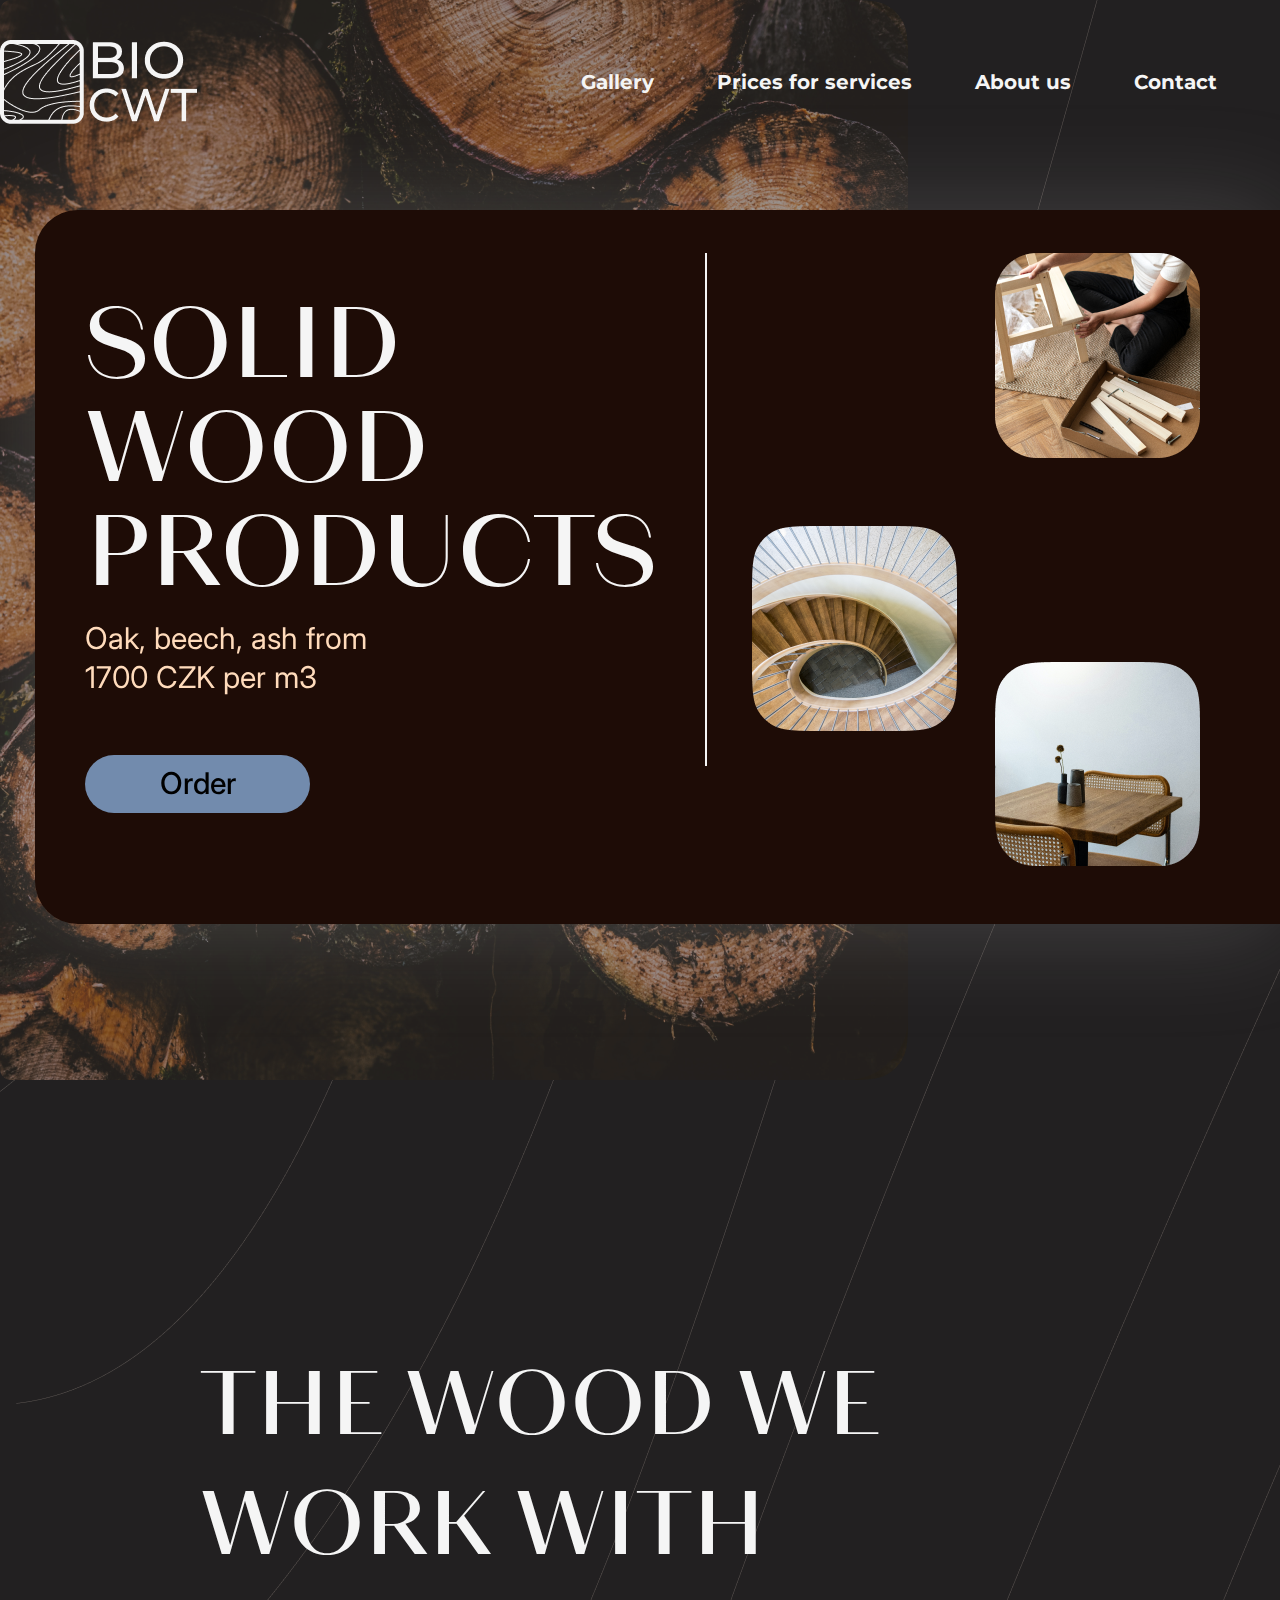
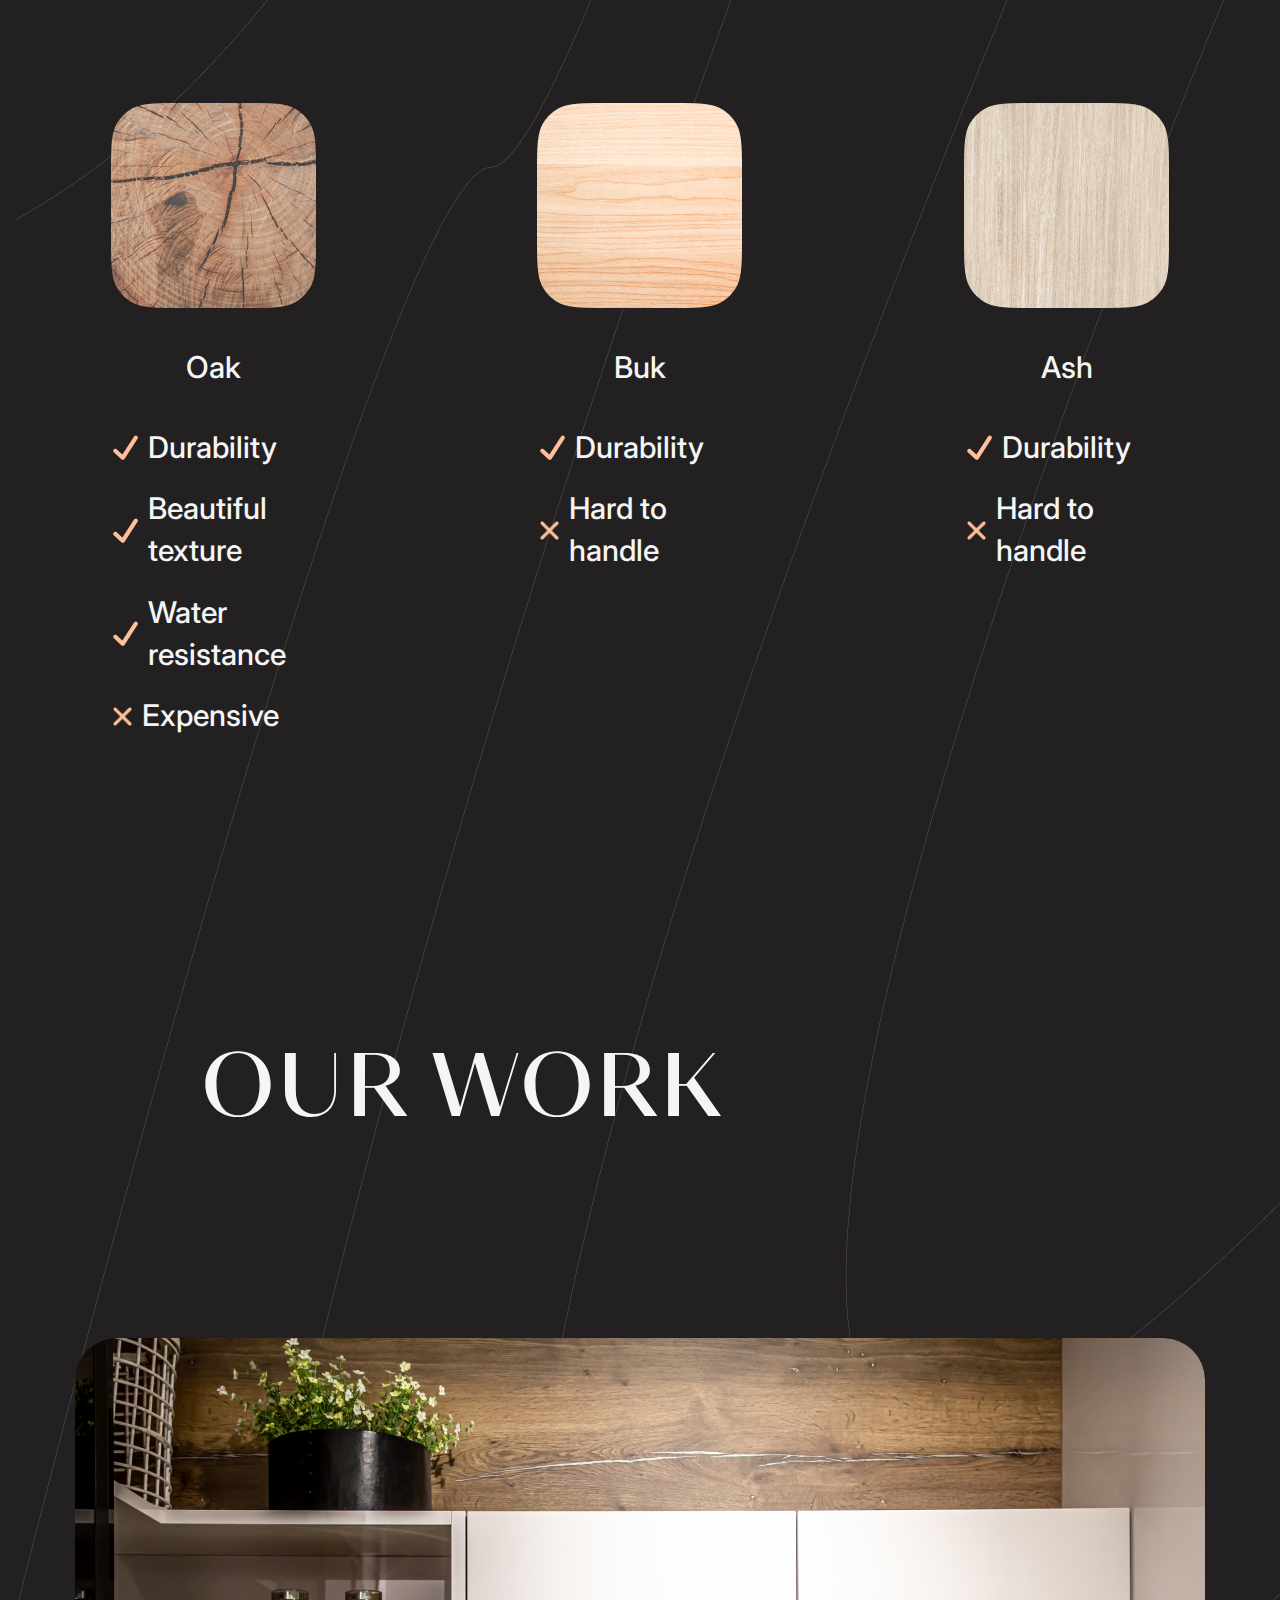
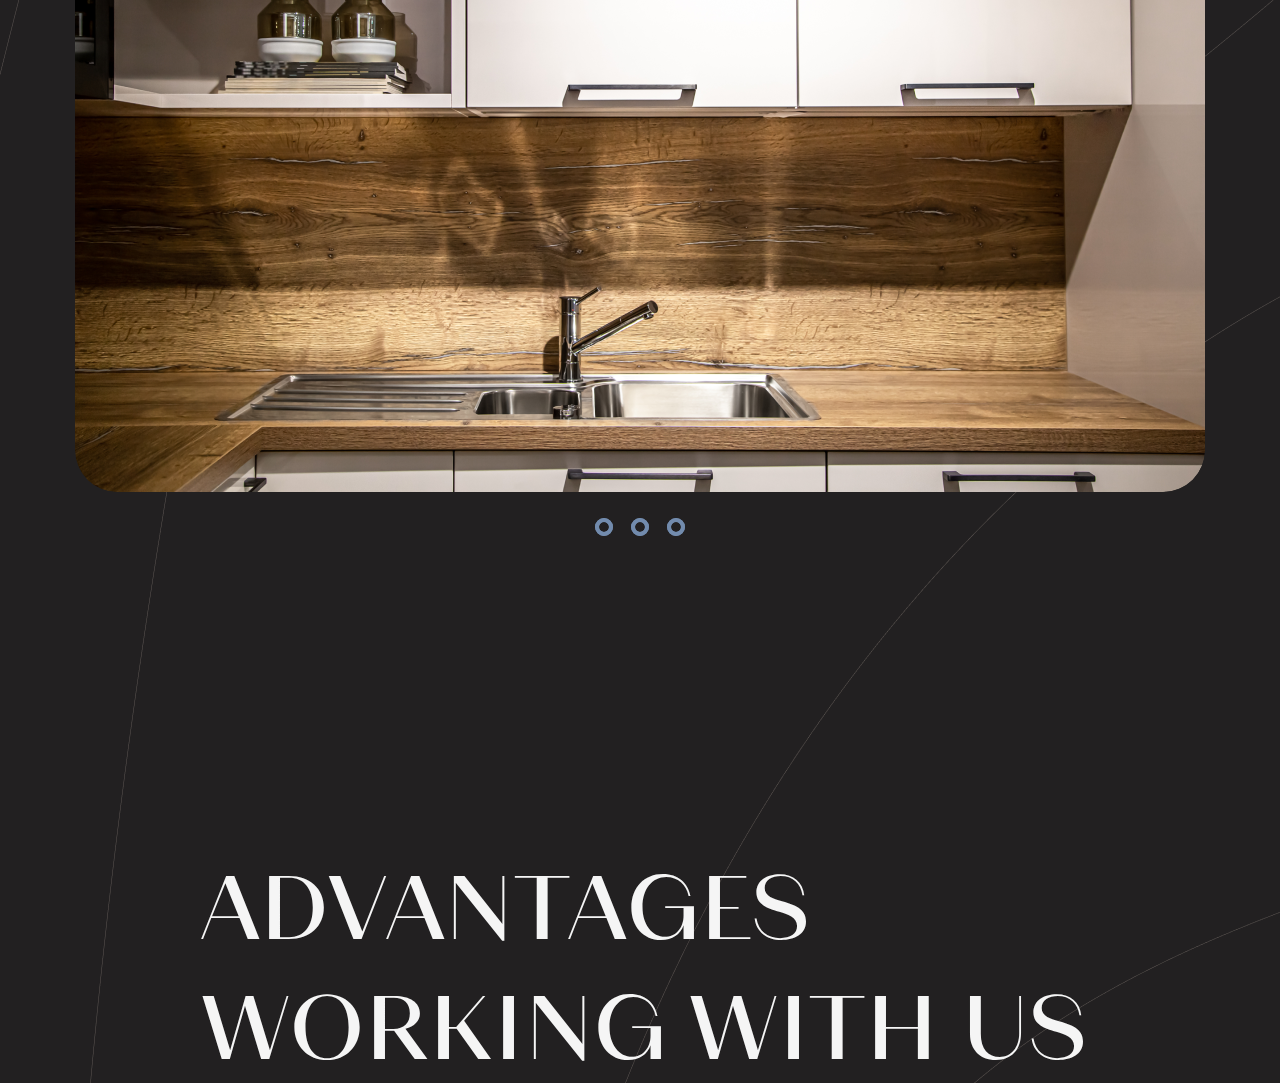
<file: index1.html>
<!DOCTYPE html>
<html lang="en">

<head>
    <meta charset="UTF-8">
    <meta http-equiv="X-UA-Compatible" content="IE=edge">
    <meta name="viewport" content="width=device-width, initial-scale=1.0">
    <title>Wood product services</title>
    <link rel="stylesheet" href="style.css">

    <link rel="preconnect" href="https://fonts.googleapis.com">
    <link rel="preconnect" href="https://fonts.gstatic.com" crossorigin>
    <link href="https://fonts.googleapis.com/css2?family=Inter&display=swap" rel="stylesheet">

    <link rel="preconnect" href="https://fonts.googleapis.com">
    <link rel="preconnect" href="https://fonts.gstatic.com" crossorigin>
    <link href="https://fonts.googleapis.com/css2?family=Montserrat&display=swap" rel="stylesheet">

</head>

<body>
    <div class="background">
        <header>
            <div class="container">
                <div class="header-items">
                    <img src="./images/logo.png" alt="logo">
                    <nav>
                        <ul>
                            <li>
                                <a href="">Gallery</a>
                            </li>
                            <li>
                                <a href="">Prices for services</a>
                            </li>
                            <li>
                                <a href="">About us</a>
                            </li>
                            <li>
                                <a href="">Contact</a>
                            </li>
                        </ul>
                    </nav>
                </div>
            </div>
        </header>
        <section class="solid-wood-products-section">
            <div class="solid-wood-products">
                <div class="solid-wood-products-info">
                    <h1>Solid wood products</h1>
                    <p class="solid-wood-products-text">
                        Oak, beech, ash from 1700 CZK per m3
                    </p>
                    <button class="solid-wood-products-btn">
                        Order
                    </button>
                </div>
                <div class="solid-wood-products-separator"></div>
                <div class="solid-wood-products-images">
                    <img class="solid-wood-products-image1" src="./images/swdImage1.png" alt="swdImage1">
                    <img class="solid-wood-products-image2" src="./images/swdImage2.png" alt="swdImage2">
                    <img class="solid-wood-products-image3" src="./images/swdImage3.png" alt="swdImage3">
                </div>
            </div>
        </section>
        <section class="the-wood-we-work-with">
            <div class="container">
                <h2 class="the-wood-we-work-with-title">THE WOOD WE WORK WITH</h2>
                <div class="the-wood-we-work-with-options">
                    <div class="type-of-wood">
                        <img class="type-of-wood-img" src="./images/oak.png" alt="oak">
                        <p class="wood">Oak</p>
                        <div class="advantages-of-wood">
                            <div class="advantages-of-wood-item">
                                <img src="./images/tick.svg" alt="tick">
                                <p>Durability</p>
                            </div>
                            <div class="advantages-of-wood-item">
                                <img src="./images/tick.svg" alt="tick">
                                <p>Beautiful texture</p>
                            </div>
                            <div class="advantages-of-wood-item">
                                <img src="./images/tick.svg" alt="tick">
                                <p>Water resistance</p>
                            </div>
                            <div class="advantages-of-wood-item">
                                <img class="cross" src="./images/cross.png" alt="cross">
                                <p>Expensive</p>
                            </div>
                        </div>
                    </div>
                    <div class="type-of-wood">
                        <img class="type-of-wood-img" src="./images/buk.png" alt="buk">
                        <p class="wood">Buk</p>
                        <div class="advantages-of-wood">
                            <div class="advantages-of-wood-item">
                                <img src="./images/tick.svg" alt="tick">
                                <p>Durability</p>
                            </div>
                            <div class="advantages-of-wood-item">
                                <img class="cross" src="./images/cross.png" alt="cross">
                                <p>Hard to handle</p>
                            </div>
                        </div>
                    </div>
                    <div class="type-of-wood">
                        <img class="type-of-wood-img" src="./images/ash.png" alt="ash">
                        <p class="wood">Ash</p>
                        <div class="advantages-of-wood">
                            <div class="advantages-of-wood-item">
                                <img src="./images/tick.svg" alt="tick">
                                <p>Durability</p>
                            </div>
                            <div class="advantages-of-wood-item">
                                <img class="cross" src="./images/cross.png" alt="cross">
                                <p>Hard to handle</p>
                            </div>
                        </div>
                    </div>
                </div>
            </div>
        </section>
        <section>
            <div class="container">
                <h2 class="our-work">Our work</h2>
                <div class="our-work-section">
                    <div class="slider">
                        <div class="slides">
                            <input type="radio" name="radio-btn" id="radio1">
                            <input type="radio" name="radio-btn" id="radio2">
                            <input type="radio" name="radio-btn" id="radio3">
                            <div class="slide first">
                                <img src="./images/kitchen1.png" alt="">
                            </div>
                            <div class="slide">
                                <img src="./images/kitchen2.jpg" alt="">
                            </div>
                            <div class="slide">
                                <img class="kitchen3" src="./images/kitchen3.jpg" alt="">
                            </div>
                            <div class="navigation-auto">
                                <div class="auto-btn1"></div>
                                <div class="auto-btn2"></div>
                                <div class="auto-btn3"></div>
                            </div>
                        </div>
                        <div class="navigation-manual">
                            <label for="radio1" class="manual-btn"></label>
                            <label for="radio2" class="manual-btn"></label>
                            <label for="radio3" class="manual-btn"></label>
                        </div>
                    </div>
                    
                </div>
            </div>
        </section>
        <section>
            <div class="container">
                <div class="advantages-of-work">
                    <h2 class="advantages-of-work-title">Advantages working with us</h2>
                </div>
            </div>
        </section>
    </div>

<script src="main.js"></script>
</body>

</html>
</file>
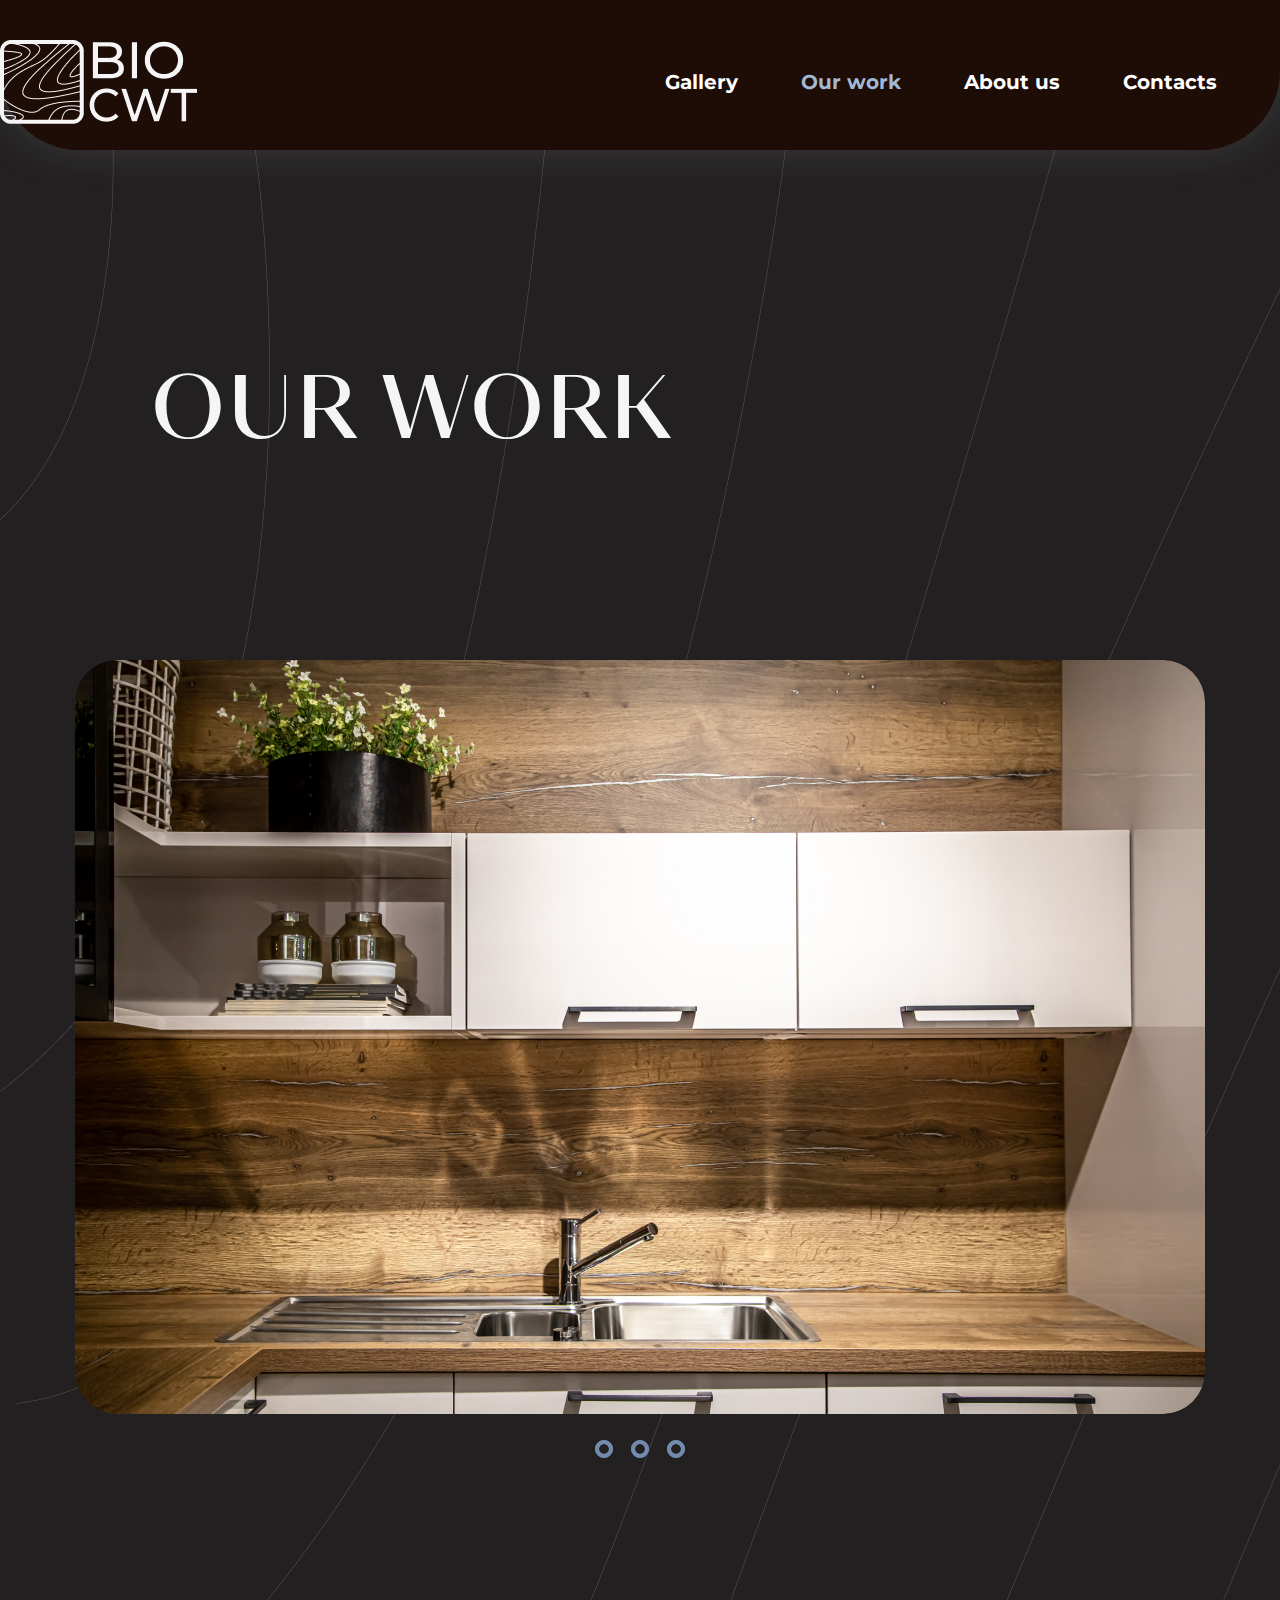
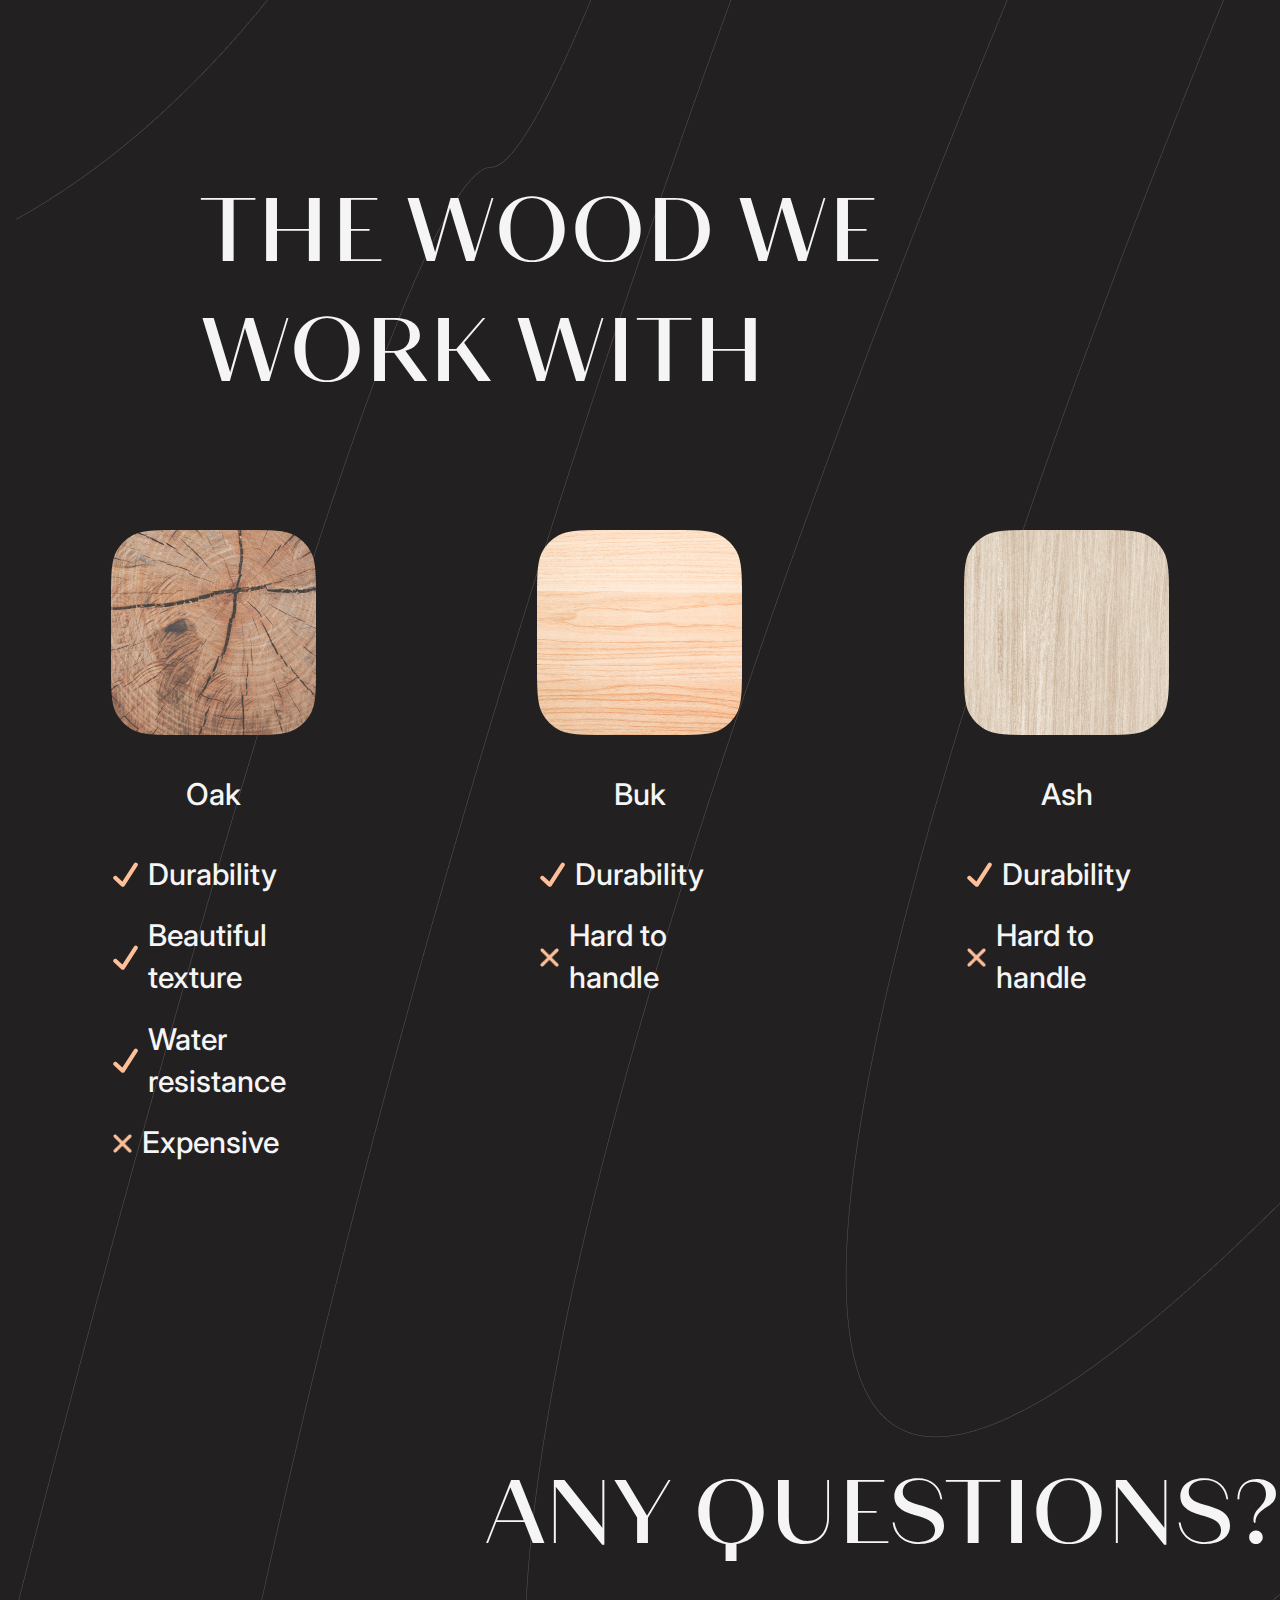
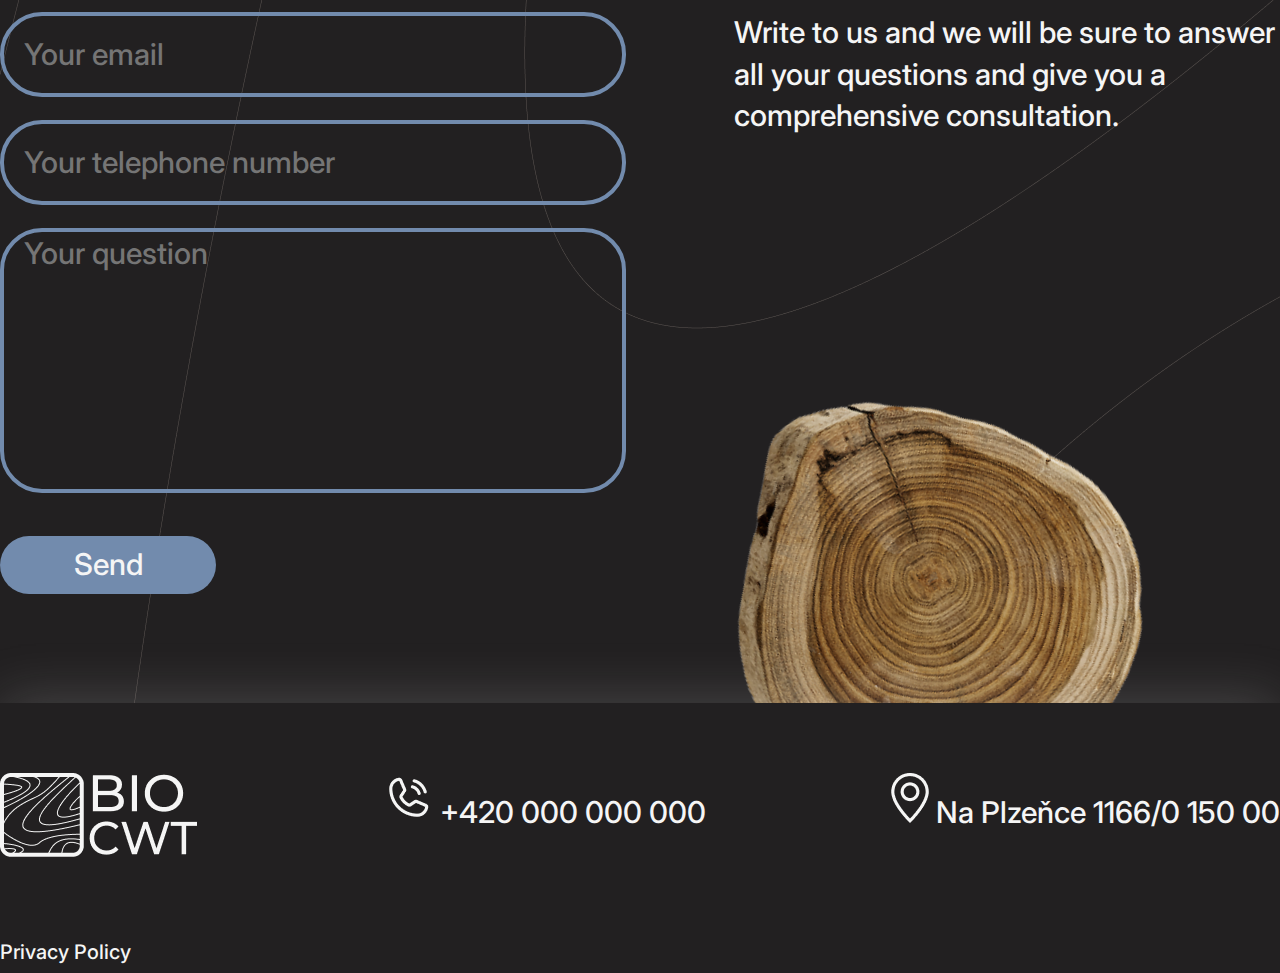
<file: index2.html>
<!DOCTYPE html>
<html lang="en">

<head>
    <meta charset="UTF-8">
    <meta http-equiv="X-UA-Compatible" content="IE=edge">
    <meta name="viewport" content="width=device-width, initial-scale=1.0">
    <title>Wood product services</title>

    <link rel="icon" sizes="32x32" href="./favicon.png">

    <link rel="stylesheet" href="style.css">

    <link rel="preconnect" href="https://fonts.googleapis.com">
    <link rel="preconnect" href="https://fonts.gstatic.com" crossorigin>
    <link href="https://fonts.googleapis.com/css2?family=Inter&display=swap" rel="stylesheet">

    <link rel="preconnect" href="https://fonts.googleapis.com">
    <link rel="preconnect" href="https://fonts.gstatic.com" crossorigin>
    <link href="https://fonts.googleapis.com/css2?family=Montserrat&display=swap" rel="stylesheet">

    <link rel="stylesheet" href="https://cdnjs.cloudflare.com/ajax/libs/font-awesome/6.3.0/css/all.min.css">
</head>

<body>
    
    <div class="scrollTop hideScroll showScroll ">
        <i class="fa-solid fa-arrow-up-long"></i>
    </div>
    
    <header>
        <div class="header-info">
            <div class="container">
                <div class="header-items">
                    <img src="./images/logo.png" alt="logo">
                    <nav>
                        <ul>
                            <li>
                                <a href="index.html" id="index">Gallery</a>
                            </li>
                            <li>
                                <a href="index2.html" id="index2">Our work</a>
                            </li>
                            <li>
                                <a href="index3.html" id="index3">About us</a>
                            </li>
                            <li>
                                <a href="index4.html" id="index4">Contacts</a>
                            </li>
                        </ul>
                    </nav>
                </div>
            </div>
        </div>
    </header>
    <main>
        <section>
            <div class="container">
                <h2 class="our-work our-work-second-page">Our work</h2>
                <div class="our-work-section">
                    <div class="slider">
                        <div class="slides">
                            <input type="radio" name="radio-btn" id="radio1">
                            <input type="radio" name="radio-btn" id="radio2">
                            <input type="radio" name="radio-btn" id="radio3">
                            <div class="slide first">
                                <img src="./images/kitchen1.png" alt="">
                            </div>
                            <div class="slide">
                                <img src="./images/kitchen2.jpg" alt="">
                            </div>
                            <div class="slide">
                                <img class="kitchen3" src="./images/kitchen3.jpg" alt="">
                            </div>
                            <div class="navigation-auto">
                                <div class="auto-btn1"></div>
                                <div class="auto-btn2"></div>
                                <div class="auto-btn3"></div>
                            </div>
                        </div>
                        <div class="navigation-manual">
                            <label for="radio1" class="manual-btn"></label>
                            <label for="radio2" class="manual-btn"></label>
                            <label for="radio3" class="manual-btn"></label>
                        </div>
                    </div>
                </div>
            </div>
        </section>
        <section class="the-wood-we-work-with">
            <div class="container">
                <h2 class="the-wood-we-work-with-title">THE WOOD WE WORK WITH</h2>
                <div class="the-wood-we-work-with-options">
                    <div class="type-of-wood">
                        <img class="type-of-wood-img" src="./images/oak.png" alt="oak">
                        <p class="wood">Oak</p>
                        <div class="advantages-of-wood">
                            <div class="advantages-of-wood-item">
                                <img src="./images/tick.svg" alt="tick">
                                <p>Durability</p>
                            </div>
                            <div class="advantages-of-wood-item">
                                <img src="./images/tick.svg" alt="tick">
                                <p>Beautiful texture</p>
                            </div>
                            <div class="advantages-of-wood-item">
                                <img src="./images/tick.svg" alt="tick">
                                <p>Water resistance</p>
                            </div>
                            <div class="advantages-of-wood-item">
                                <img class="cross" src="./images/cross.png" alt="cross">
                                <p>Expensive</p>
                            </div>
                        </div>
                    </div>
                    <div class="type-of-wood">
                        <img class="type-of-wood-img" src="./images/buk.png" alt="buk">
                        <p class="wood">Buk</p>
                        <div class="advantages-of-wood">
                            <div class="advantages-of-wood-item">
                                <img src="./images/tick.svg" alt="tick">
                                <p>Durability</p>
                            </div>
                            <div class="advantages-of-wood-item">
                                <img class="cross" src="./images/cross.png" alt="cross">
                                <p>Hard to handle</p>
                            </div>
                        </div>
                    </div>
                    <div class="type-of-wood">
                        <img class="type-of-wood-img" src="./images/ash.png" alt="ash">
                        <p class="wood">Ash</p>
                        <div class="advantages-of-wood">
                            <div class="advantages-of-wood-item">
                                <img src="./images/tick.svg" alt="tick">
                                <p>Durability</p>
                            </div>
                            <div class="advantages-of-wood-item">
                                <img class="cross" src="./images/cross.png" alt="cross">
                                <p>Hard to handle</p>
                            </div>
                        </div>
                    </div>
                </div>
            </div>
        </section>
        <section>
            <div class="container">
                <div class="any-questions-title">
                    <h2>Any questions?</h2>
                </div>
                <div class="any-questions-info">
                    <form action="#">
                        <input type="email" placeholder="Your email">
                        <input type="tel" placeholder="Your telephone number">
                        <textarea cols="30" rows="7" placeholder="Your question"></textarea>
                        <button class="send">Send</button>
                    </form>
                    <div class="any-questions-text">
                        <p>Write to us and we will be sure to answer all your questions and give you a comprehensive
                            consultation.</p>
                    </div>
                </div>
            </div>
        </section>
    </main>
    <footer>
        <div class="container">
            <div class="footer-info">
                <img class="footer-info-img" src="./images/wood.png" alt="">
                <div class="footer-text">
                    <div class="footer-logo">
                        <img src="./images/logo.png" alt="logo">
                        <p>Privacy Policy</p>
                    </div>
                    <div class="footer-phone">
                        <img src="./images/phone.png" alt="">
                        <a type='tel' href="tel:+420 000 000 000">+420 000 000 000</a>
                    </div>
                    <div class="footer-location">
                        <img src="./images/location.png" alt="">
                        <a href="https://goo.gl/maps/c2DoyarV2BG4wvSq8" target="_blank">Na Plzeňce 1166/0
                            150 00</a>
                    </div>
                </div>
            </div>
        </div>
    </footer>
    <script src="main.js"></script>
</body>

</html>
</file>
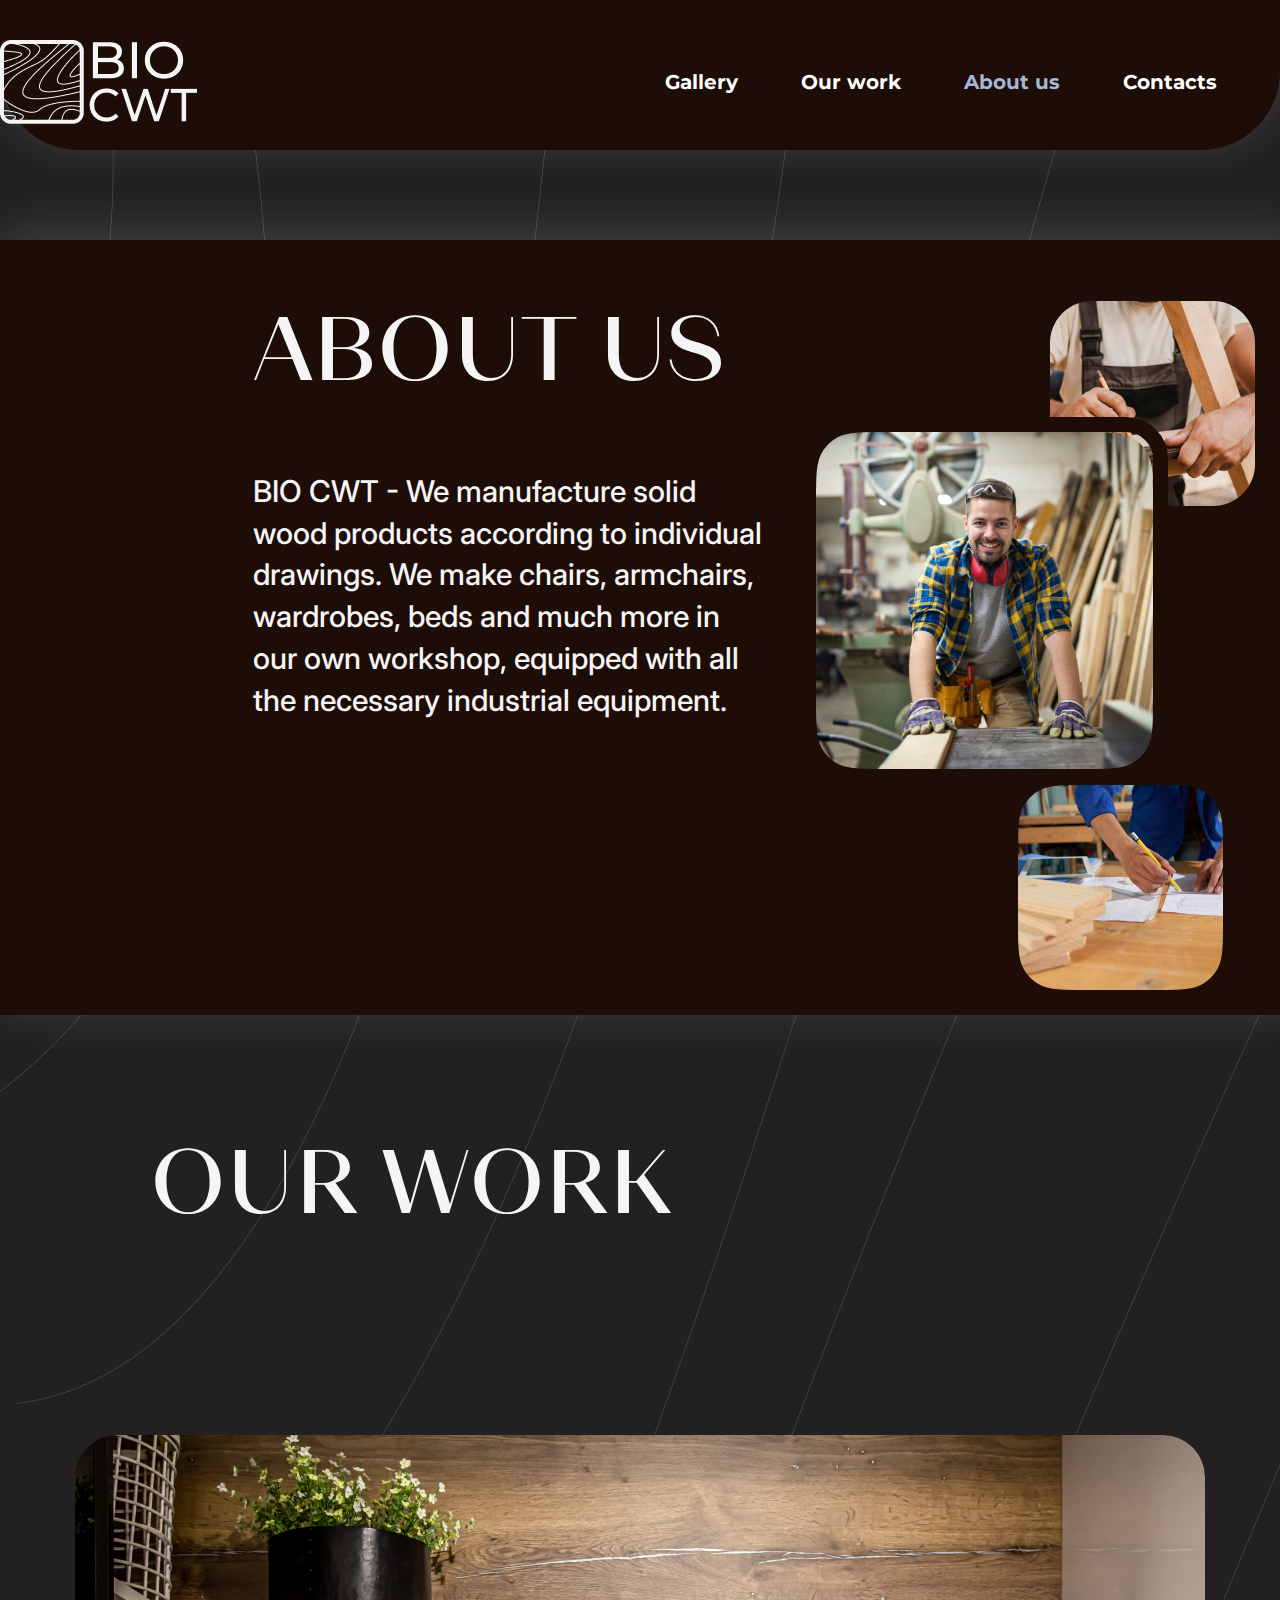
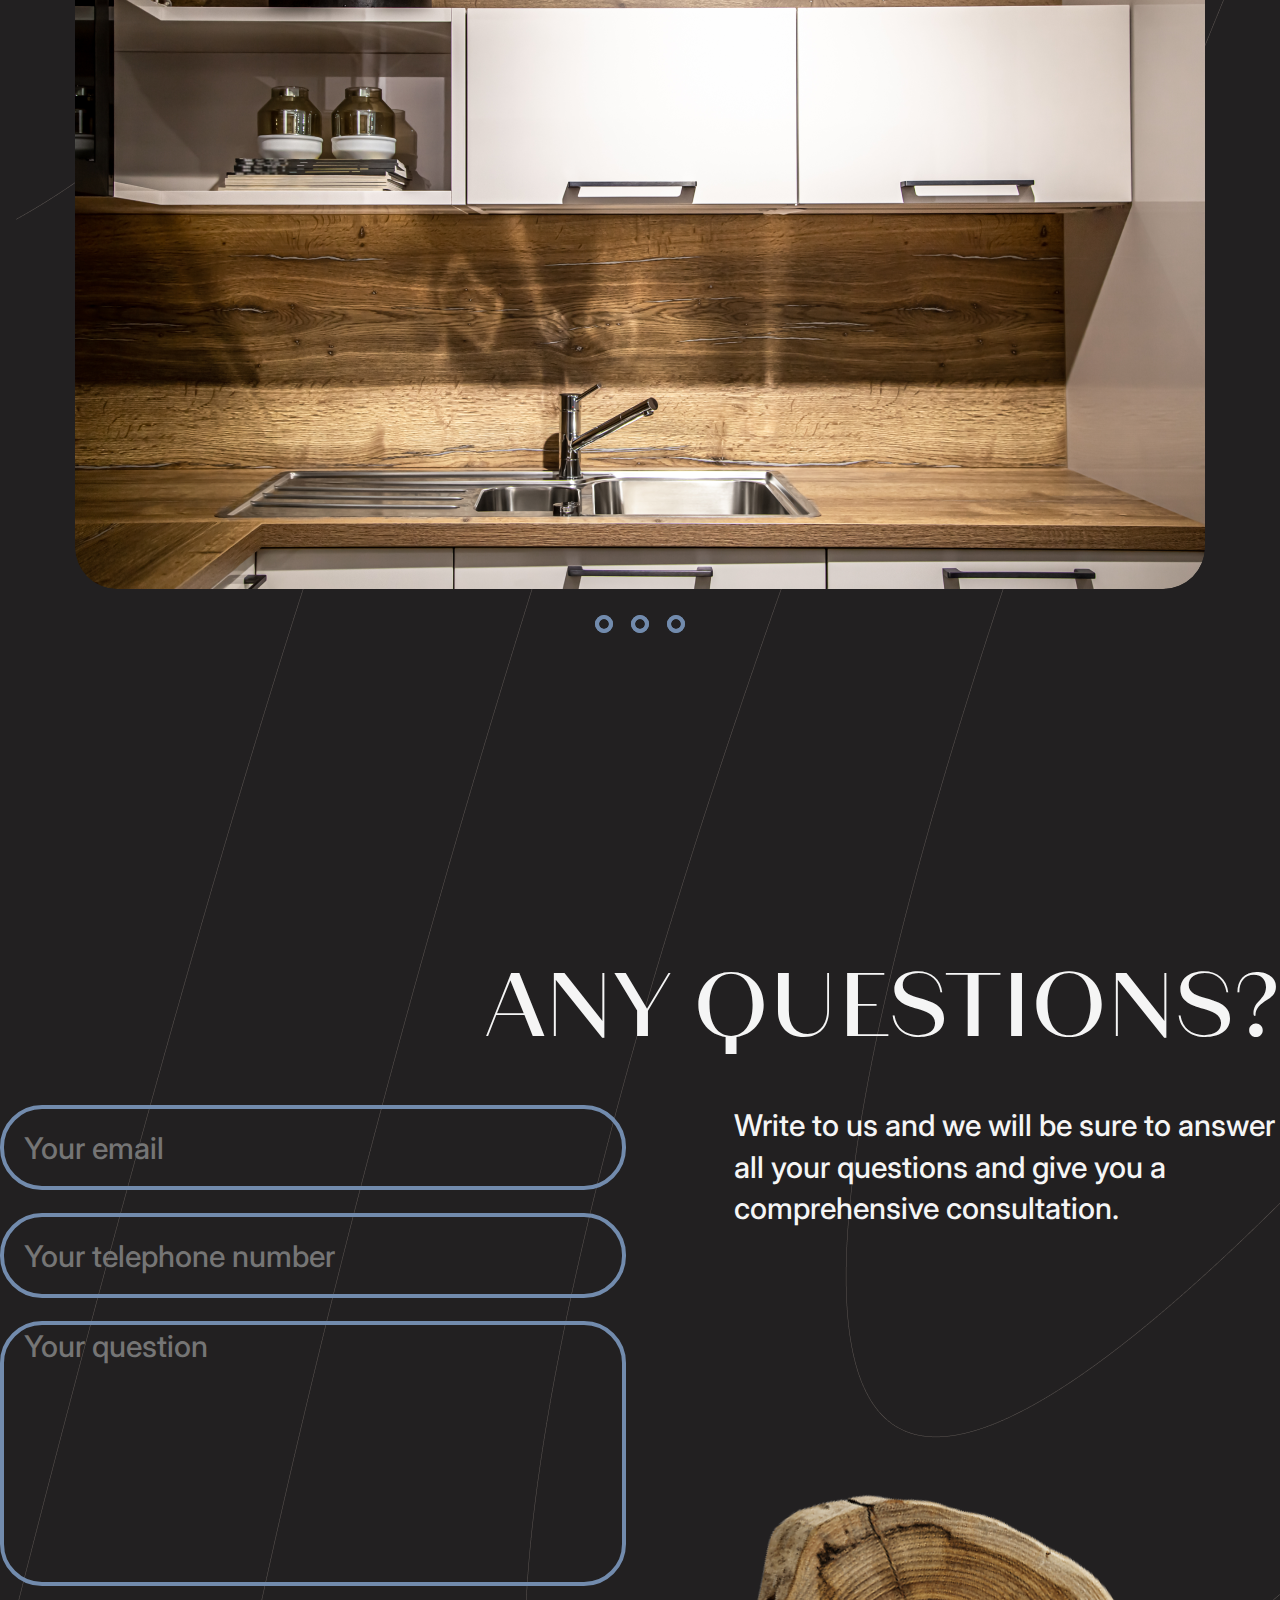
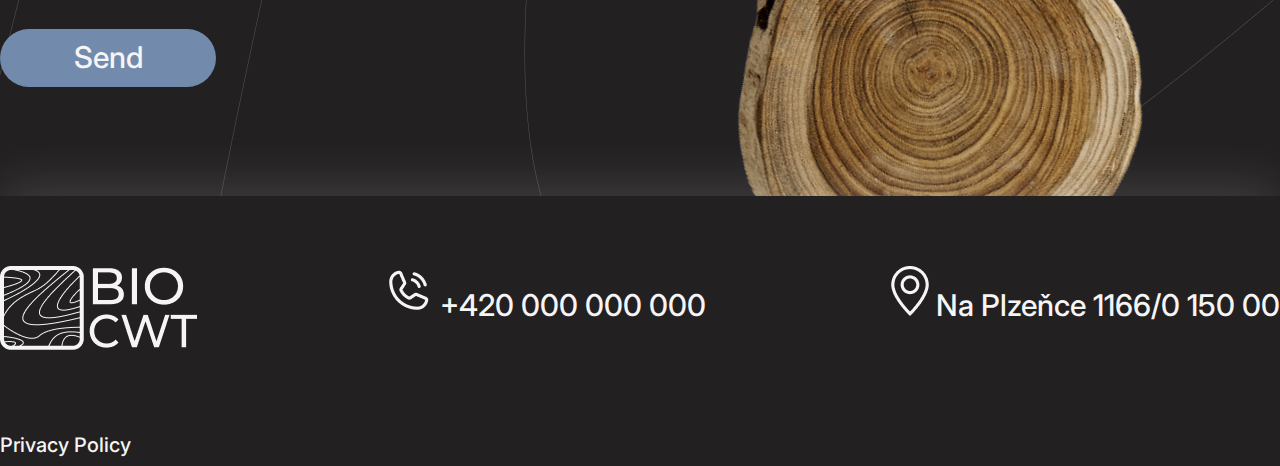
<file: index3.html>
<!DOCTYPE html>
<html lang="en">

<head>
    <meta charset="UTF-8">
    <meta http-equiv="X-UA-Compatible" content="IE=edge">
    <meta name="viewport" content="width=device-width, initial-scale=1.0">
    <title>Wood product services</title>

    <link rel="icon" sizes="32x32" href="./favicon.png">

    <link rel="stylesheet" href="style.css">

    <link rel="preconnect" href="https://fonts.googleapis.com">
    <link rel="preconnect" href="https://fonts.gstatic.com" crossorigin>
    <link href="https://fonts.googleapis.com/css2?family=Inter&display=swap" rel="stylesheet">

    <link rel="preconnect" href="https://fonts.googleapis.com">
    <link rel="preconnect" href="https://fonts.gstatic.com" crossorigin>
    <link href="https://fonts.googleapis.com/css2?family=Montserrat&display=swap" rel="stylesheet">

    <link rel="stylesheet" href="https://cdnjs.cloudflare.com/ajax/libs/font-awesome/6.3.0/css/all.min.css">
</head>

<body>
    
    <div class="scrollTop hideScroll showScroll ">
        <i class="fa-solid fa-arrow-up-long"></i>
    </div>

    <header>
        <div class="header-info">
            <div class="container">
                <div class="header-items">
                    <img src="./images/logo.png" alt="logo">
                    <nav>
                        <ul>
                            <li>
                                <a href="index.html" id="index">Gallery</a>
                            </li>
                            <li>
                                <a href="index2.html" id="index2">Our work</a>
                            </li>
                            <li>
                                <a href="index3.html" id="index3">About us</a>
                            </li>
                            <li>
                                <a href="index4.html" id="index4">Contacts</a>
                            </li>
                        </ul>
                    </nav>
                </div>
            </div>
        </div>
    </header>
    <main>
        <section>
            <div class="about-us">
                <div class="about-us-info">
                    <h2>About us</h2>
                    <p class="about-us-text">BIO CWT - We manufacture solid wood products according to individual
                        drawings. We make chairs, armchairs, wardrobes, beds and much more in our own workshop, equipped
                        with all the necessary industrial equipment.</p>
                    <img class="about-us-image1" src="./images/aboutUs1.png" alt="">
                    <img class="about-us-image2" src="./images/aboutUs2.png" alt="">
                    <img class="about-us-image3" src="./images/aboutUs3.png" alt="">
                </div>
            </div>
        </section>
        <section>
            <div class="container">
                <h2 class="our-work our-work-second-page">Our work</h2>
                <div class="our-work-section">
                    <div class="slider">
                        <div class="slides">
                            <input type="radio" name="radio-btn" id="radio1">
                            <input type="radio" name="radio-btn" id="radio2">
                            <input type="radio" name="radio-btn" id="radio3">
                            <div class="slide first">
                                <img src="./images/kitchen1.png" alt="">
                            </div>
                            <div class="slide">
                                <img src="./images/kitchen2.jpg" alt="">
                            </div>
                            <div class="slide">
                                <img class="kitchen3" src="./images/kitchen3.jpg" alt="">
                            </div>
                            <div class="navigation-auto">
                                <div class="auto-btn1"></div>
                                <div class="auto-btn2"></div>
                                <div class="auto-btn3"></div>
                            </div>
                        </div>
                        <div class="navigation-manual">
                            <label for="radio1" class="manual-btn"></label>
                            <label for="radio2" class="manual-btn"></label>
                            <label for="radio3" class="manual-btn"></label>
                        </div>
                    </div>
                </div>
            </div>
        </section>
        <section>
            <div class="container">
                <div class="any-questions-title">
                    <h2>Any questions?</h2>
                </div>
                <div class="any-questions-info">
                    <form action="#">
                        <input type="email" placeholder="Your email">
                        <input type="tel" placeholder="Your telephone number">
                        <textarea cols="30" rows="7" placeholder="Your question"></textarea>
                        <button class="send">Send</button>
                    </form>
                    <div class="any-questions-text">
                        <p>Write to us and we will be sure to answer all your questions and give you a comprehensive
                            consultation.</p>
                    </div>
                </div>
            </div>
        </section>
    </main>
    <footer>
        <div class="container">
            <div class="footer-info">
                <img class="footer-info-img" src="./images/wood.png" alt="">
                <div class="footer-text">
                    <div class="footer-logo">
                        <img src="./images/logo.png" alt="logo">
                        <p>Privacy Policy</p>
                    </div>
                    <div class="footer-phone">
                        <img src="./images/phone.png" alt="">
                        <a type='tel' href="tel:+420 000 000 000">+420 000 000 000</a>
                    </div>
                    <div class="footer-location">
                        <img src="./images/location.png" alt="">
                        <a href="https://goo.gl/maps/c2DoyarV2BG4wvSq8" target="_blank">Na Plzeňce 1166/0
                            150 00</a>
                    </div>
                </div>
            </div>
        </div>
    </footer>
    <script src="main.js"></script>
</body>

</html>
</file>
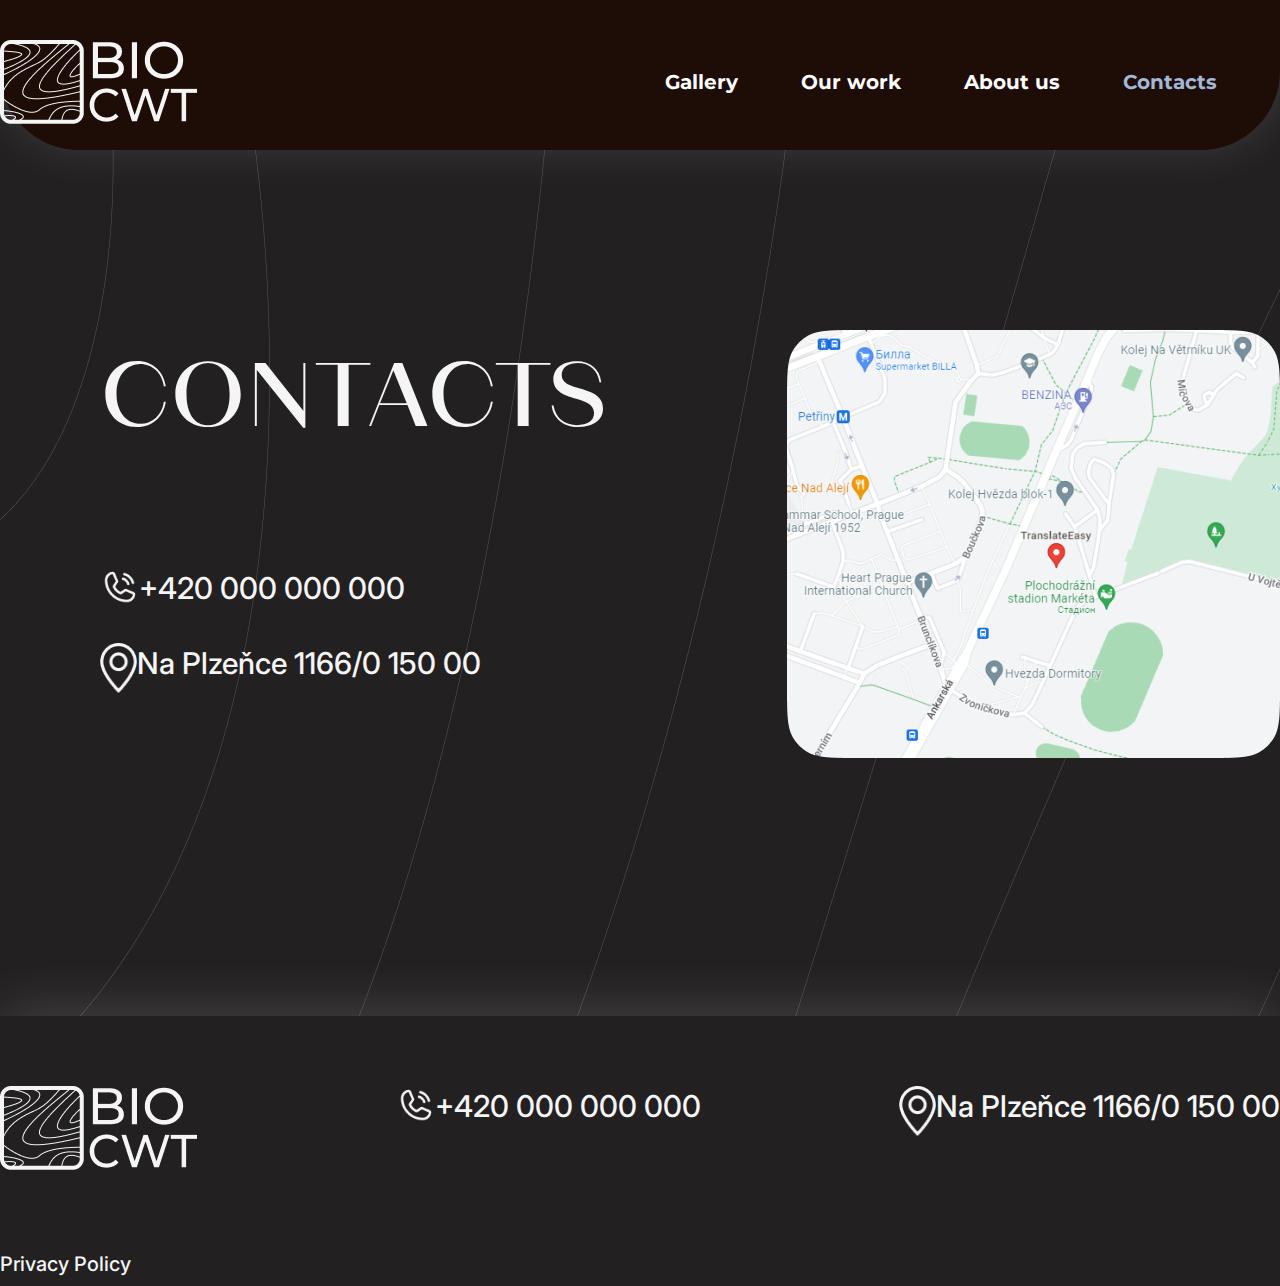
<file: index4.html>
<!DOCTYPE html>
<html lang="en">

<head>
    <meta charset="UTF-8">
    <meta http-equiv="X-UA-Compatible" content="IE=edge">
    <meta name="viewport" content="width=device-width, initial-scale=1.0">
    <title>Wood product services</title>

    <link rel="icon" sizes="32x32" href="./favicon.png">

    <link rel="stylesheet" href="style.css">

    <link rel="preconnect" href="https://fonts.googleapis.com">
    <link rel="preconnect" href="https://fonts.gstatic.com" crossorigin>
    <link href="https://fonts.googleapis.com/css2?family=Inter&display=swap" rel="stylesheet">

    <link rel="preconnect" href="https://fonts.googleapis.com">
    <link rel="preconnect" href="https://fonts.gstatic.com" crossorigin>
    <link href="https://fonts.googleapis.com/css2?family=Montserrat&display=swap" rel="stylesheet">

    <link rel="stylesheet" href="https://cdnjs.cloudflare.com/ajax/libs/font-awesome/6.3.0/css/all.min.css">
</head>

<body>
    
    <div class="scrollTop hideScroll showScroll ">
        <i class="fa-solid fa-arrow-up-long"></i>
    </div>
    
    <header>
        <div class="header-info">
            <div class="container">
                <div class="header-items">
                    <img src="./images/logo.png" alt="logo">
                    <nav>
                        <ul>
                            <li>
                                <a href="index.html" id="index">Gallery</a>
                            </li>
                            <li>
                                <a href="index2.html" id="index2">Our work</a>
                            </li>
                            <li>
                                <a href="index3.html" id="index3">About us</a>
                            </li>
                            <li>
                                <a href="index4.html" id="index4">Contacts</a>
                            </li>
                        </ul>
                    </nav>
                </div>
            </div>
        </div>
    </header>
    <main>
        <section>
            <div class="container">
                <div class="contacts">
                    <h2 class="contacts-title">Contacts</h2>
                    <div class="phone">
                        <img src="./images/phone.png" alt="">
                        <a type='tel' href="tel:+420 000 000 000">+420 000 000 000</a>
                    </div>
                    <div class="location">
                        <img src="./images/location.png" alt="">
                        <a href="https://goo.gl/maps/c2DoyarV2BG4wvSq8" target="_blank">Na Plzeňce 1166/0
                            150 00</a>
                    </div>
                    <img class="map" src="./images/map.png" alt="">
                </div>
            </div>
        </section>
    </main>
    <footer>
        <div class="container">
            <div class="footer-info">
                <div class="footer-text">
                    <div class="footer-logo">
                        <img src="./images/logo.png" alt="logo">
                        <p>Privacy Policy</p>
                    </div>
                    <div class="phone">
                        <img src="./images/phone.png" alt="">
                        <a type='tel' href="tel:+420 000 000 000">+420 000 000 000</a>
                    </div>
                    <div class="location">
                        <img src="./images/location.png" alt="">
                        <a href="https://goo.gl/maps/c2DoyarV2BG4wvSq8" target="_blank">Na Plzeňce 1166/0
                            150 00</a>
                    </div>
                </div>
            </div>
        </div>
    </footer>
    <script src="main.js"></script>
</body>

</html>
</file>
<file: style.css>
/* ! GENERAL STYLES */
* {
    margin: 0;
    padding: 0;
    border: 0;
    font-size: 100%;
    font: inherit;
    vertical-align: baseline;
}

html {
    scroll-behavior: smooth;
}

ol,
ul {
    list-style: none;
}

a {
    all: unset;
    cursor: pointer;
}

a:active {
    color: #A3B8D7;
}

button {
    cursor: pointer;
}

button:hover  {
    transform: translateY(5px);
    background-color: #607594;
}

@font-face {
    font-family: 'KyivType';
    src: url('./fonts/KyivType-NoVariable/OTF/KyivTypeSans-Medium3.otf');
}

.container {
    margin: 0 auto;
    max-width: 1400px;
}

body {
    background: #222021;
    background-image: url('./images/background.png');
    font-family: 'Inter', sans-serif;
    font-style: normal;
    font-weight: 500;
    font-size: 30px;
    line-height: 139.4%;
    color: #F5F5F5;
}

/* font-family: 'Montserrat', sans-serif; */
/* font-family: 'Inter', sans-serif; */

/* !SCROLL TOP */

.scrollTop {
    position: fixed;
    bottom: 60px;
    right: 70px;
    font-style: 40px;
    z-index: 10;
    cursor: pointer;

}

.showScroll {
    opacity: 1;
    transition: opacity 1s ease;
} 

.hideScroll {
    opacity: 0;
    transition: opacity 1s ease;
}

/* !HEADER */
.background {
    background: url('./images/backgroundImage.png') no-repeat;
    /* width: 908px; */
    object-fit: contain;
    height: 1080px;
    border-radius: 3px 62px 62px 0px;
}

header {
    height: 130px;
    display: inline;
}

.header-info {
    height: 150px;
    background: #1E0C06;
    box-shadow: 0px -8px 52px rgba(238, 238, 238, 0.17);
    border-radius: 0px 0px 79px 79px;
    margin-bottom: 90px;
}

.header-items {
    display: flex;
    justify-content: space-between;
    align-items: center;
    padding-top: 40px;
    margin-bottom: 86px;

}

nav ul {
    display: flex;
}

nav ul li {
    margin-right: 63px;
    font-family: 'Montserrat';
    font-style: normal;
    font-weight: 700;
    font-size: 20px;
    line-height: 24px;
}

/* !SOLID WOOD PROCUCTS SECTION*/

.solid-wood-products {
    background: #1E0C06;
    border-radius: 43px 0px 0px 43px;
    width: 1245px;
    height: 714px;

}

.solid-wood-products-section {
    display: flex;
    justify-content: end;
}

.solid-wood-products {
    filter: drop-shadow(0px 4px 52px rgba(245, 245, 245, 0.17));
    display: flex;
    margin-bottom: 414px;
}

.solid-wood-products-info {
    padding-left: 50px;
}

h1 {
    font-family: 'KyivType';
    font-style: normal;
    font-weight: 500;
    font-size: 100px;
    line-height: 104px;
    text-transform: uppercase;
    padding-top: 75px;
    margin-bottom: 22px;
    width: 620px;
}

.solid-wood-products-text {
    font-family: 'Inter';
    font-style: normal;
    font-weight: 400;
    font-size: 30px;
    line-height: 39px;
    color: #FFDBBB;
    width: 330px;
    margin-bottom: 58px;
}

.solid-wood-products-btn {
    width: 225px;
    height: 58px;
    background: #728BAD;
    border-radius: 42px;
    transition: background-color 0.5s ease-in-out, transform 0.5s ease-in-out;
}

.solid-wood-products-separator {
    width: 0;
    height: 511px;
    border: 1px solid #F5F5F5;
    margin-top: 43px;
}

.solid-wood-products-images {
    position: relative;
    width: 600px;
}

.solid-wood-products-image1 {
    position: absolute;
    right: 80px;
    top: 43px;
}

.solid-wood-products-image2 {
    position: absolute;
    top: 316px;
    right: 323px;
}

.solid-wood-products-image3 {
    position: absolute;
    right: 80px;
    bottom: 57px;
}

/* !ADVANTAGES WORKING WITH US SECTION*/

.advantages-of-work {
    margin-bottom: 316px;
}

.advantages-of-work-info {
    display: flex;
    justify-content: space-between;
    align-items: center;
    margin-bottom: 132px;
}

.advantages-of-work-title {
    padding-left: 200px;
    margin-bottom: 120px;
    width: 1040px;
}

video {
    width: 609px;
    height: 370px;
    border-radius: 42px;
    display: inline-block;
    margin-left: 70px;
    object-fit: cover;
}

video:hover::-webkit-media-controls {
    opacity: 1;
    visibility: visible;
}

.advantages-of-work-text p {
    width: 453px;
    margin-bottom: 46px;
}

.advantages-of-work-button {
    display: flex;
    justify-content: center;
}

.advantages-of-work-btn {
    width: 472px;
    height: 58px;
    background: #728BAD;
    border-radius: 42px;
    color: #F5F5F5;
    transition: background-color 0.5s ease-in-out, transform 0.5s ease-in-out;
}

/* !OUR WORK SECTION */

.our-work-section {
    margin: 0;
    padding: 0;
    height: 100vh;
    display: flex;
    justify-content: center;
    align-items: center;
    margin-bottom: 278px;
}

.our-work {
    padding-left: 200px;
    margin-bottom: 125px;
}

.our-work-second-page {
    padding-top: 102px;
    padding-left: 150px;
}

.slider {
    width: 1130px;
    height: 754px;
    border-radius: 42px;
    overflow: hidden;
}

.slides {
    width: 500%;
    height: 754px;
    display: flex;
}

.slides input {
    display: none;
}

.slide {
    width: 20%;
    transition: 2s;
}

.slide img {
    width: 1130px;
    height: 754px;
}

.kitchen3 {
    object-fit: cover;
}

.navigation-manual {
    position: absolute;
    width: 1130px;
    margin-top: 26px;
    display: flex;
    justify-content: center;
}

.manual-btn {
    border: 4px solid #728BAD;
    padding: 5px;
    border-radius: 10px;
    cursor: pointer;
    transition: 1s;
}

.manual-btn:not(:last-child) {
    margin-right: 18px;
}

.manual-btn:hover {
    background: #D5DCEE;
}

#radio1:checked~.first {
    margin-left: 0;
}

#radio2:checked~.first {
    margin-left: -20%;
}

#radio3:checked~.first {
    margin-left: -40%;
}

#radio4:checked~.first {
    margin-left: -60%;
}

.navigation-auto {
    position: absolute;
    display: flex;
    width: 1130px;
    justify-content: center;
    margin-top: 780px;
}

.navigation-auto div {
    border: 4px solid #728BAD;
    padding: 5px;
    border-radius: 10px;
    transition: 1s;
}

.navigation-auto div:not(:last-child) {
    margin-right: 18px;
}

#radio1:checked~.navigation-auto .auto-btn1 {
    background: #D5DCEE;
}

#radio2:checked~.navigation-auto .auto-btn2 {
    background: #D5DCEE;
}

#radio3:checked~.navigation-auto .auto-btn3 {
    background: #D5DCEE;
}

/* !THE WOOD WE WORK WITH SECTION */

.the-wood-we-work-with {
    margin-bottom: 263px;
}

h2 {
    font-family: 'KyivType';
    font-style: normal;
    font-weight: 500;
    font-size: 90px;
    line-height: 120px;
    text-transform: uppercase;
}

.the-wood-we-work-with-title {
    width: 750px;
    padding-left: 200px;
    margin-bottom: 125px;
}

.the-wood-we-work-with-options {
    display: flex;
    justify-content: space-around;
    align-items: baseline;
}

.type-of-wood {
    width: 240px;
    display: flex;
    flex-direction: column;
    justify-content: center;
    align-items: center;
}

.type-of-wood-img {
    margin-bottom: 39px;
}

.wood {
    margin-bottom: 38px;
}

.advantages-of-wood {
    padding-left: 20px;
}

.advantages-of-wood-item {
    display: flex;
    margin-bottom: 20px;
    align-items: center;
}

.advantages-of-wood-item img {
    padding-right: 10px;
}

.cross {
    width: 19px;
    height: 19px;
}

/* !ABOUT US SECTION */

.about-us {
    width: 1325px;
    height: 775px;
    background: #1E0C06;
    border-radius: 0px 42px 42px 0px;
    box-shadow: 0px -8px 52px rgba(245, 245, 245, 0.17);
    display: flex;
}

.about-us-info {
    padding-left: 253px;
    padding-top: 44px;
    width: 100%;
    position: relative;
}

.about-us-text {
    width: 516px;
    padding-top: 67px;
}

.about-us-images {
    position: relative;
}

.about-us-image1 {
    position: absolute;
    right: 70px;
    top: 61px;
} 

.about-us-image2 {
    position: absolute;
    right: 157px;
    top: 177px;
    border-radius: 42px;
    border: 15px solid #1E0C06;
} 

.about-us-image3 {
    position: absolute;
    right: 102px;
    bottom: 25px;
}

/* !CONTACTS SECTION */

.contacts {
    padding-top: 90px;
    padding-left: 100px;
    margin-bottom: 290px;
    position: relative;
}

.contacts-title {
    margin-bottom: 118px;
}

.map {
    position: absolute;
    top: 90px;
    right: 0;
}

/* !ANY QUESTIONS SECTION */

.any-questions-title {
    display: flex;
    justify-content: end;
    margin-bottom: 45px;
}

.any-questions-info {
    display: flex;
    justify-content: space-between;
    margin-bottom: 109px;
}

form {
    display: flex;
    flex-direction: column;

}

input {
    width: 598px;
    height: 77px;
    border: 4px solid #728BAD;
    border-radius: 42px;
    font-family: 'Inter';
    font-style: normal;
    font-weight: 500;
    font-size: 30px;
    line-height: 42px;
    padding-left: 20px;
    background-color: transparent;
    outline: none;
    color: #F5F5F5;
    margin-bottom: 23px;
}

textarea {
    width: 598px;
    height: 257px;
    border: 4px solid #728BAD;
    border-radius: 42px;
    font-family: 'Inter';
    font-style: normal;
    font-weight: 500;
    font-size: 30px;
    line-height: 42px;
    padding-left: 20px;
    background-color: transparent;
    outline: none;
    color: #F5F5F5;
    margin-bottom: 43px;
    resize: none;
}

.send {
    width: 216px;
    height: 58px;
    background: #728BAD;
    border-radius: 42px;
    color: #F5F5F5;
    transition: background-color 0.5s ease-in-out, transform 0.5s ease-in-out;
}

.any-questions-text {
    width: 546px;
}

/* !FOOTER */

footer {
    background: #222021;
    box-shadow: 0px -6px 52px rgba(245, 245, 245, 0.17);
    z-index: 5;
}

.footer-info {
    padding-top: 70px;
    position: relative;
}

.footer-info-img {
    z-index: -1;
    position: absolute;
    transform: rotate(-7.13deg);
    top: -430px;
    right: 30px;
}

.footer-text {
    display: flex;
    justify-content: space-between;
}

.footer-logo {
    font-size: 20px;
}

.footer-logo img {
    margin-bottom: 60px;
}

.phone,
.location {
    display: flex;
    padding-bottom: 33px;
}

.phone img {
    width: 39px;
    height: 39px;
}

.location img {
    width: 37px;
    height: 50px;
}
</file>
